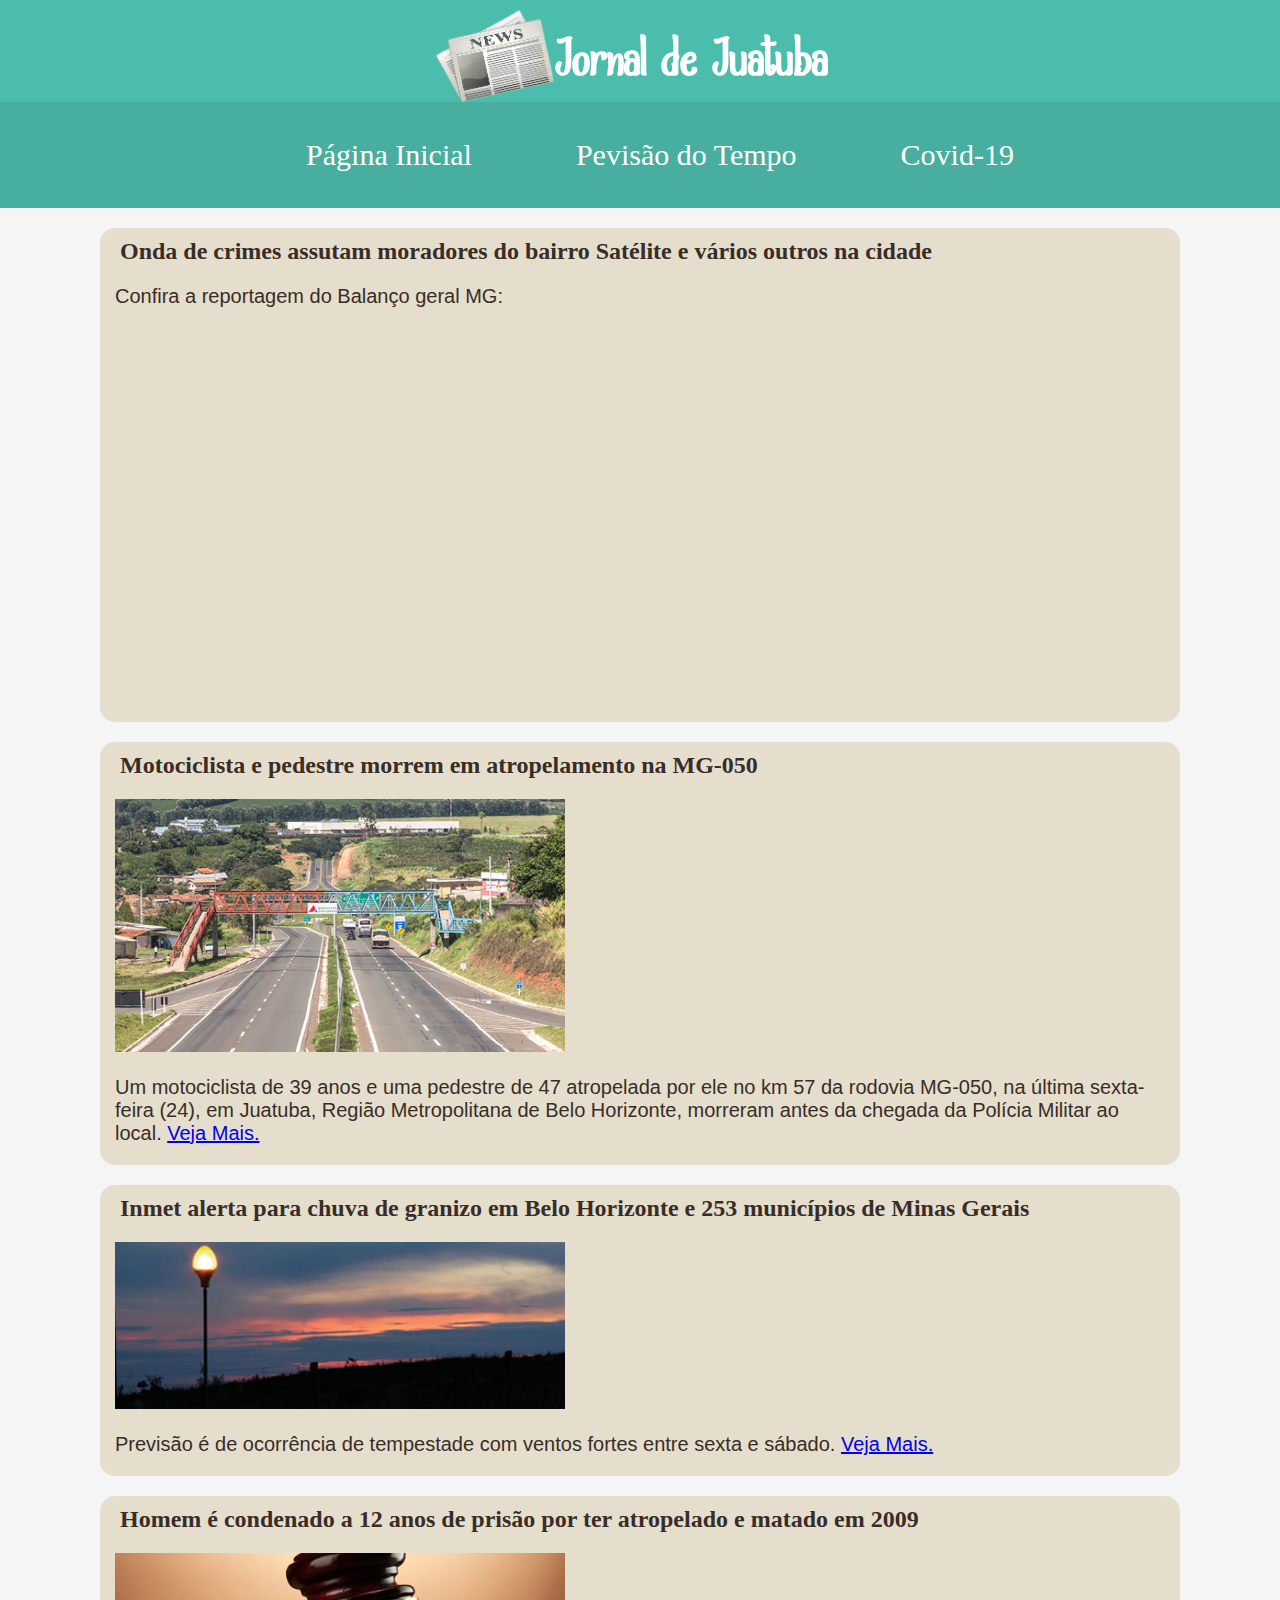
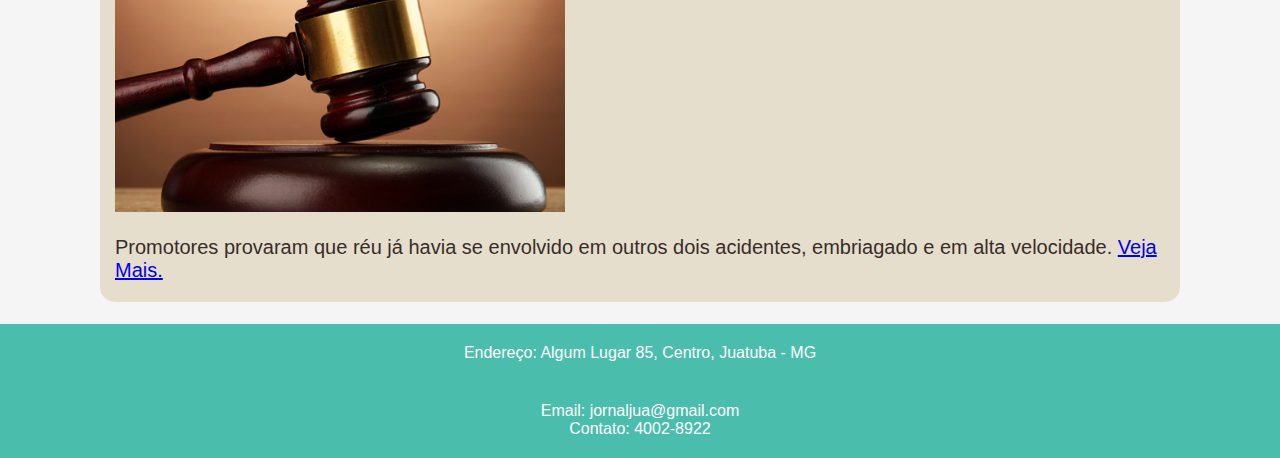
<file: index.html>
<!DOCTYPE html>
<html>
    <head>
        <meta charset="UTF-8">
        <link rel="stylesheet" href="style.css">
        <link href="https://fonts.googleapis.com/css2?family=Amatic+SC&amp;display=swap" rel="stylesheet">
        <link rel="icon" href="imagens/logo.png">
        <title>Jornal de Juatuba</title>
    </head>
    
    <body>
        <header>
            <img id="news" src="imagens/news.png">
            <h1>
                Jornal de Juatuba
            </h1>
            <nav>
                <ul>
                    <li>
                        <a href="index.html">Página Inicial</a>
                    </li>
                    <li>
                        <a href="paginas/clima.html">Pevisão do Tempo</a>
                    </li>
                    <li>
                        <a href="paginas/covid-19.html">Covid-19</a>
                    </li>
                </ul>
            </nav>
        </header>
    
        <main>
            <article>
                <h2>Onda de crimes assutam moradores do bairro Satélite e vários outros na cidade</h2>
                <p>
                    Confira a reportagem do Balanço geral MG:
                </p>
                <iframe width="930" height="523" src="https://www.youtube.com/embed/gdrjFFCtIH8" title="YouTube video player" frameborder="0" allow="accelerometer; autoplay; clipboard-write; encrypted-media; gyroscope; picture-in-picture" allowfullscreen></iframe>
            </article>
            <section>
                <h2>Motociclista e pedestre morrem em atropelamento na MG-050</h2>
                <img class="noticia" src="imagens/mg-40.png">
                <p>
                    Um motociclista de 39 anos e uma pedestre de 47 atropelada por ele no km 57 da rodovia MG-050, 
                    na última sexta-feira (24), em Juatuba, Região Metropolitana de Belo Horizonte, 
                    morreram antes da chegada da Polícia Militar ao local. <a href="paginas/noticia1.html">Veja Mais.</a>
                </p>
            </section>
            <article>
                <h2>Inmet alerta para chuva de granizo em Belo Horizonte e 253 municípios de Minas Gerais</h2>
                <img class="noticia" src="imagens/chuvas.png">
                <p>
                    Previsão é de ocorrência de tempestade com ventos fortes entre sexta e sábado. <a href="paginas/noticia2.html">Veja Mais.</a>
                </p>
            </article>
            <section>
                <h2>Homem é condenado a 12 anos de prisão por ter atropelado e matado em 2009</h2>
                <img class="noticia" src="imagens/culpado.png">
                <p>
                    Promotores provaram que réu já havia se envolvido em outros dois acidentes, embriagado e em alta velocidade.
                    <a href="paginas/noticia3.html">Veja Mais.</a>
                </p>
            </section>
        </main>
        <footer>
            <p class="cabeçalho">
                Endereço: Algum Lugar 85, Centro, Juatuba - MG
            </p>
            <p class="cabeçalho">
                Email: jornaljua@gmail.com
                <br>
                Contato: 4002-8922
            </p>
        </footer>
    </body>
</html>
</file>
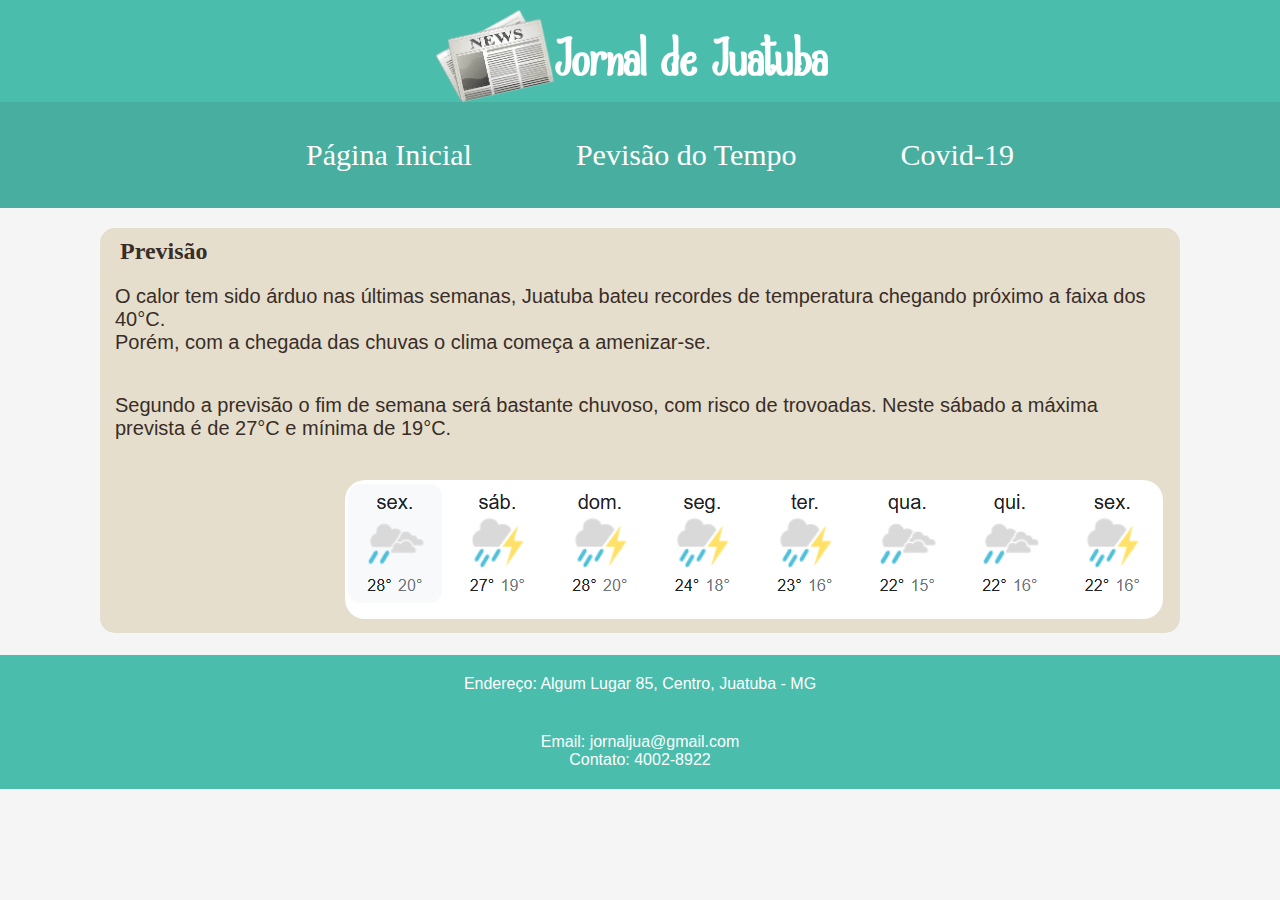
<file: paginas/clima.html>
<!DOCTYPE html>
<html>
    <head>
        <meta charset="UTF-8">
        <link rel="stylesheet" href="../style.css">
        <link href="https://fonts.googleapis.com/css2?family=Amatic+SC&amp;display=swap" rel="stylesheet">
        <link rel="icon" href="../imagens/tempo.png">
        <title>Previsão do Tempo</title>
    </head>
    
    <body>
        <header>
            <img id="news" src="../imagens/news.png">
            <h1>
                Jornal de Juatuba
            </h1>
            <nav>
                <ul>
                    <li>
                        <a href="../index.html">Página Inicial</a>
                    </li>
                    <li>
                        <a href="clima.html">Pevisão do Tempo</a>
                    </li>
                    <li>
                        <a href="covid-19.html">Covid-19</a>
                    </li>
                </ul>
            </nav>
        </header>
        <main>
            <article>
                <h2>Previsão</h2>
                <p>
                    O calor tem sido árduo nas últimas semanas, Juatuba bateu recordes de temperatura chegando próximo a faixa dos 40°C.
                    <br>
                    Porém, com a chegada das chuvas o clima começa a amenizar-se.
                </p>
                <p>
                    Segundo a previsão o fim de semana será bastante chuvoso, com risco de trovoadas. Neste sábado a máxima prevista é de 27°C
                    e mínima de 19°C.
                </p>
                <img src="../imagens/previsão.png" id="chuva">
            </article>
        </main>
        
        <footer>
            <p class="cabeçalho">
                Endereço: Algum Lugar 85, Centro, Juatuba - MG
            </p>
            <p class="cabeçalho">
                Email: jornaljua@gmail.com
                <br>
                Contato: 4002-8922
            </p>
        </footer>
    </body>
</html>
</file>
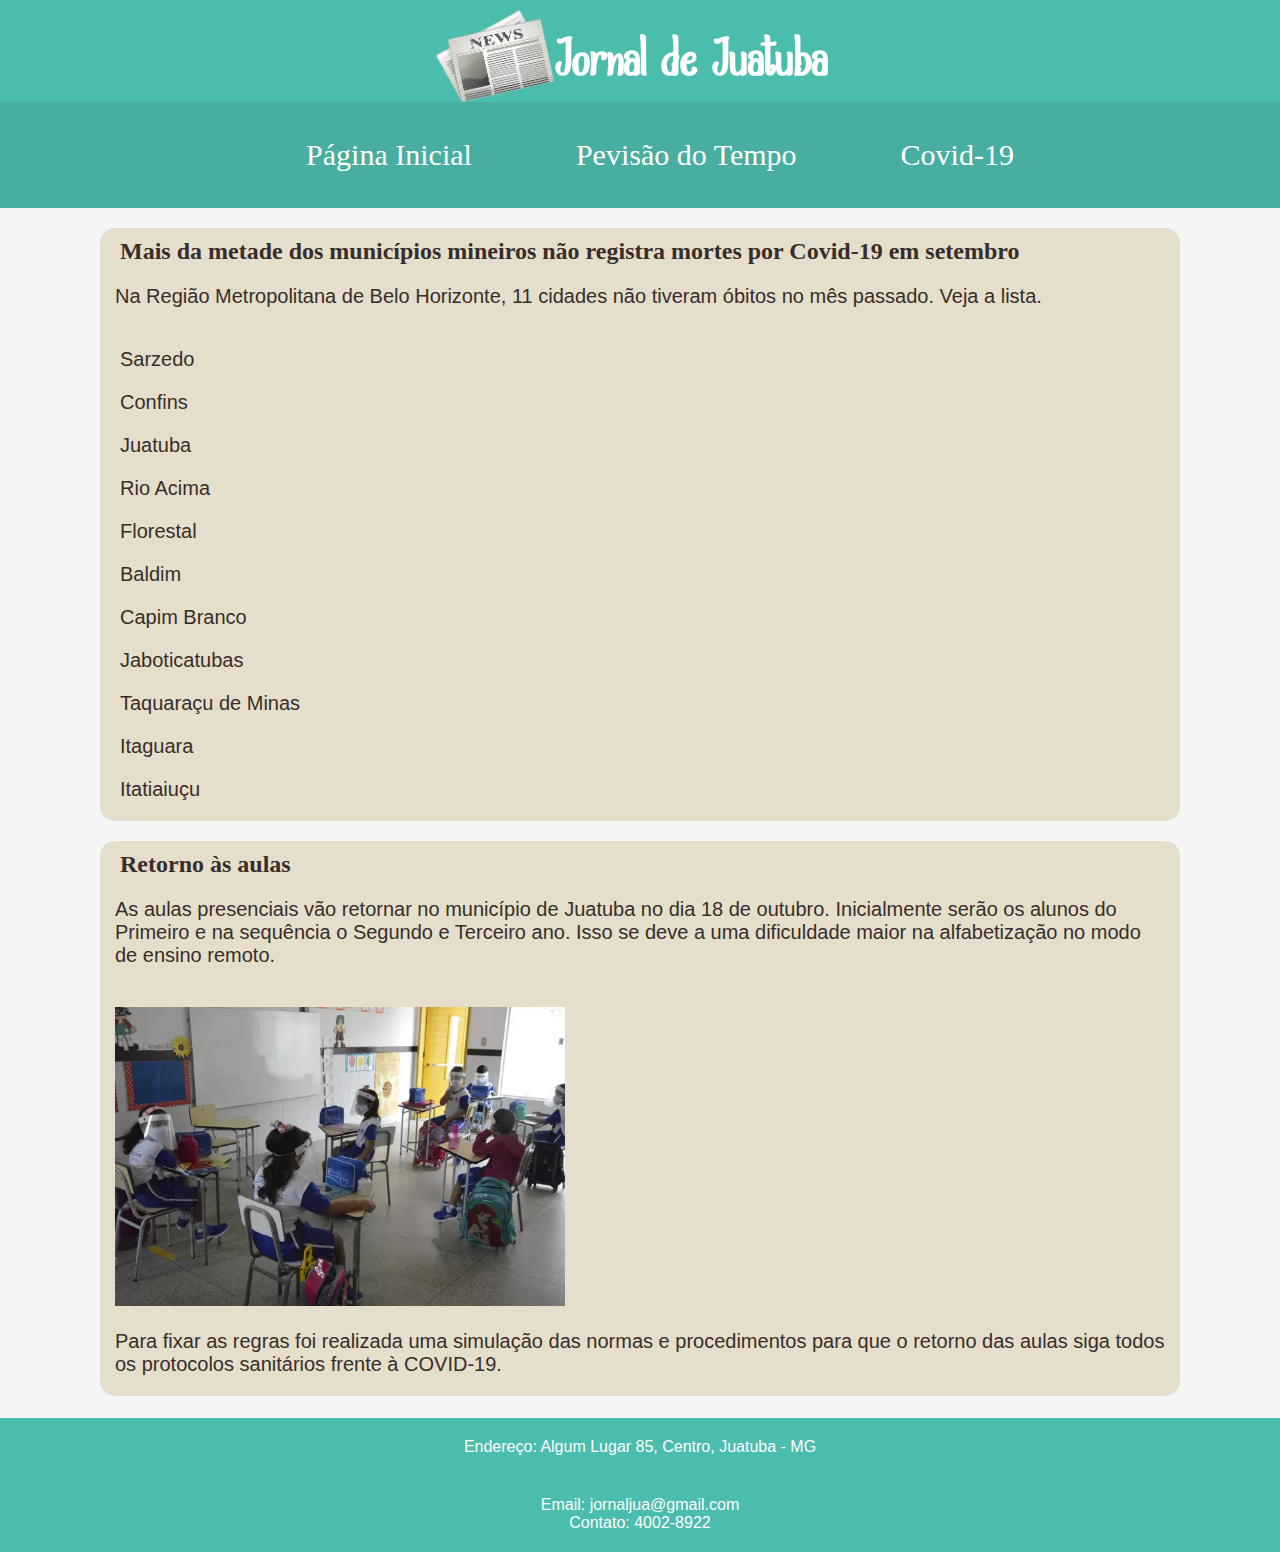
<file: paginas/covid-19.html>
<!DOCTYPE html>
<html>
    <head>
        <meta charset="UTF-8">
        <link rel="stylesheet" href="../style.css">
        <link href="https://fonts.googleapis.com/css2?family=Amatic+SC&amp;display=swap" rel="stylesheet">
        <link rel="icon" href="../imagens/corona.png">
        <title>Covid-19</title>
    </head>
    
    <body>
        <header>
            <img id="news" src="../imagens/news.png">
            <h1>
                Jornal de Juatuba
            </h1>
            <nav>
                <ul>
                    <li>
                        <a href="../index.html">Página Inicial</a>
                    </li>
                    <li>
                        <a href="clima.html">Pevisão do Tempo</a>
                    </li>
                    <li>
                        <a href="covid-19.html">Covid-19</a>
                    </li>
                </ul>
            </nav>
        </header>
        <main>
            <article>
                <h2>
                    Mais da metade dos municípios mineiros não registra mortes por Covid-19 em setembro
                </h2>
                <p>
                    Na Região Metropolitana de Belo Horizonte, 11 cidades não tiveram óbitos no mês passado. Veja a lista.
                </p>
                    <li>
                        Sarzedo
                    </li>
                    <li>
                        Confins
                    </li>
                    <li>
                        Juatuba
                    </li>
                    <li>
                        Rio Acima
                    </li>
                    <li>
                        Florestal
                    </li>
                    <li>
                        Baldim
                    </li>
                    <li>
                        Capim Branco
                    </li>
                    <li>
                        Jaboticatubas
                    </li>
                    <li>
                        Taquaraçu de Minas
                    </li>
                    <li>
                        Itaguara
                    </li>
                    <li>
                        Itatiaiuçu
                    </li>
            </article>
            <article>
                <h2>Retorno às aulas</h2>
                <p>
                    As aulas presenciais vão retornar no município de Juatuba no dia 18 de outubro. Inicialmente serão os alunos do 
                    Primeiro e na sequência o Segundo e Terceiro ano. Isso se deve a uma dificuldade maior na alfabetização no modo de ensino 
                    remoto.
                </p>
                <img class="noticia" src="../imagens/aulaspresenciais.png" alt="">
                <p>
                    Para fixar as regras foi realizada uma simulação das normas e procedimentos para que o retorno das aulas siga 
                    todos os protocolos sanitários frente à COVID-19. 

                </p>
            </article>
        </main>
        <footer>
            <p class="cabeçalho">
                Endereço: Algum Lugar 85, Centro, Juatuba - MG
            </p>
            <p class="cabeçalho">
                Email: jornaljua@gmail.com
                <br>
                Contato: 4002-8922
            </p>
        </footer>
    </body>
</html>
</file>
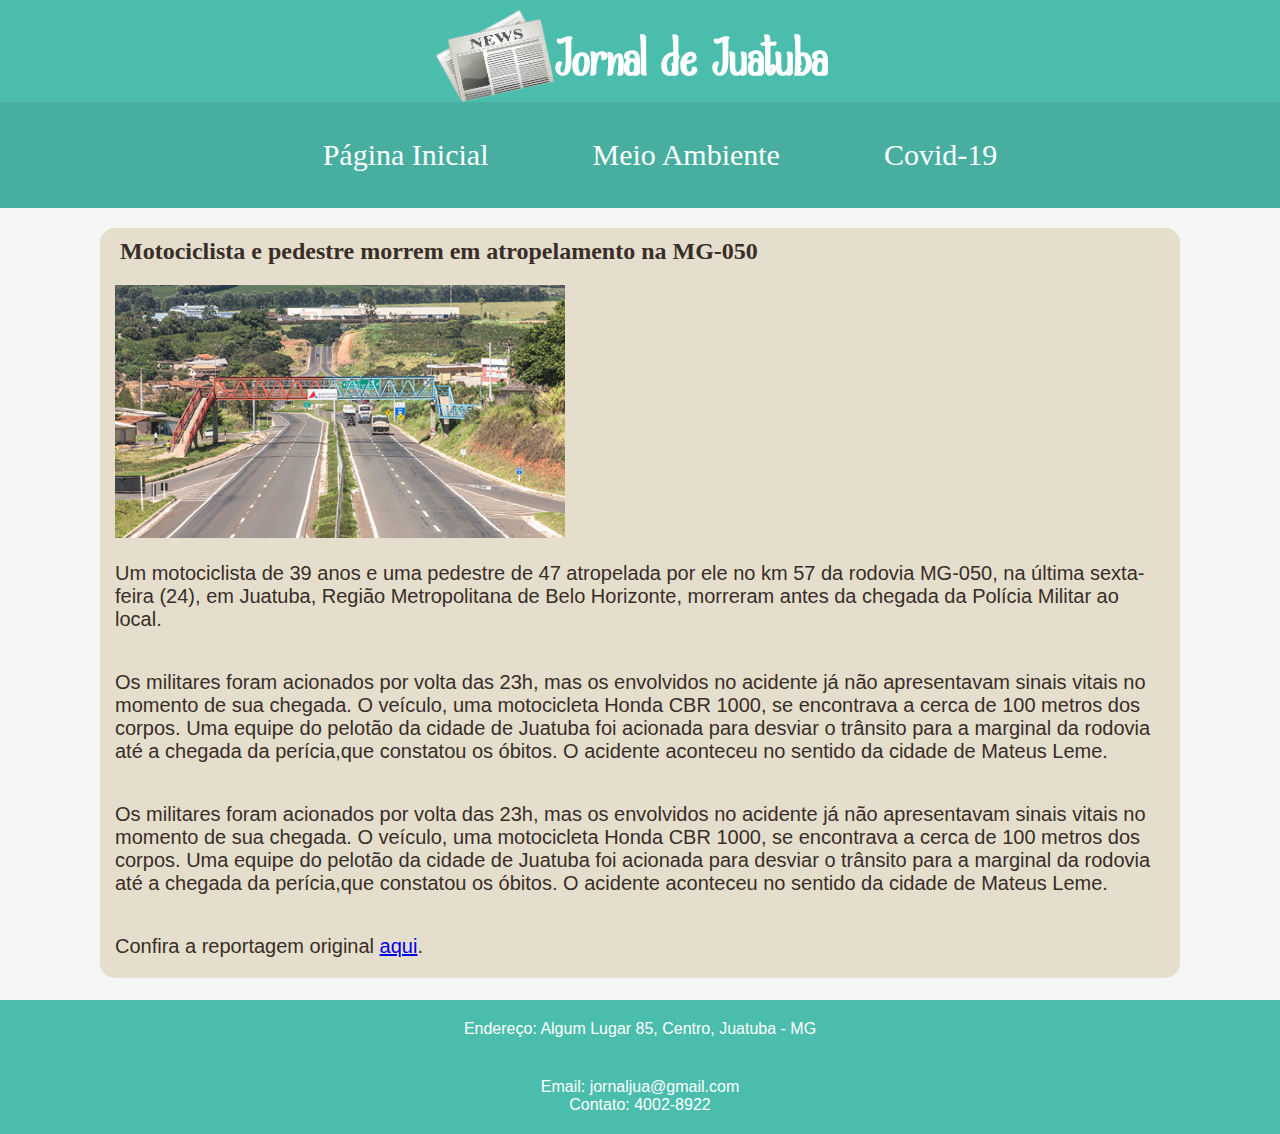
<file: paginas/noticia1.html>
<!DOCTYPE html>
<html>
    <head>
        <meta charset="UTF-8">
        <link rel="stylesheet" href="../style.css">
        <link href="https://fonts.googleapis.com/css2?family=Amatic+SC&amp;display=swap" rel="stylesheet">
        <title>Motociclista e pedestre morrem em atropelamento na MG-050</title>
    </head>
    
    <body>
        <header>
            <img id="news" src="../imagens/news.png">
            <h1>
                Jornal de Juatuba
            </h1>
            <nav>
                <ul>
                    <li>
                        <a href="../index.html">Página Inicial</a>
                    </li>
                    <li>
                        <a href="meioambiente.html">Meio Ambiente</a>
                    </li>
                    <li>
                        <a href="covid-19.html">Covid-19</a>
                    </li>
                </ul>
            </nav>
        </header>
        </header>
        <main>
            <article>
                <h2>Motociclista e pedestre morrem em atropelamento na MG-050</h2>
                <img class="noticia" src="../imagens/mg-40.png">
                <p>
                    Um motociclista de 39 anos e uma pedestre de 47 atropelada por ele no km 57 da rodovia MG-050, 
                    na última sexta-feira (24), em Juatuba, Região Metropolitana de Belo Horizonte, 
                    morreram antes da chegada da Polícia Militar ao local.
                </p>
                <p>
                    Os militares foram acionados por volta das 23h, mas os envolvidos no acidente já não apresentavam sinais vitais no 
                    momento de sua chegada. O veículo, uma motocicleta Honda CBR 1000, se encontrava a cerca de 100 metros dos corpos. 
                    Uma equipe do pelotão da cidade de Juatuba foi acionada para desviar o trânsito para a marginal da rodovia até a 
                    chegada da perícia,que constatou os óbitos. O acidente aconteceu no sentido da cidade de Mateus Leme.
                </p>
                <p>
                    Os militares foram acionados por volta das 23h, mas os envolvidos no acidente já não apresentavam sinais vitais no 
                    momento de sua chegada. O veículo, uma motocicleta Honda CBR 1000, se encontrava a cerca de 100 metros dos corpos. 
                    Uma equipe do pelotão da cidade de Juatuba foi acionada para desviar o trânsito para a marginal da rodovia até a 
                    chegada da perícia,que constatou os óbitos. O acidente aconteceu no sentido da cidade de Mateus Leme.
                </p>
                <p>
                    Confira a reportagem original <a href="https://www.hojeemdia.com.br/horizontes/motociclista-e-pedestre-morrem-em-atropelamento-na-mg-050-1.855858" target="_blank">aqui</a>.
                </p>
            </article>
        </main>
        <footer>
            <p class="cabeçalho">
                Endereço: Algum Lugar 85, Centro, Juatuba - MG
            </p>
            <p class="cabeçalho">
                Email: jornaljua@gmail.com
                <br>
                Contato: 4002-8922
            </p>
        </footer>
    </body>
</html>
</file>
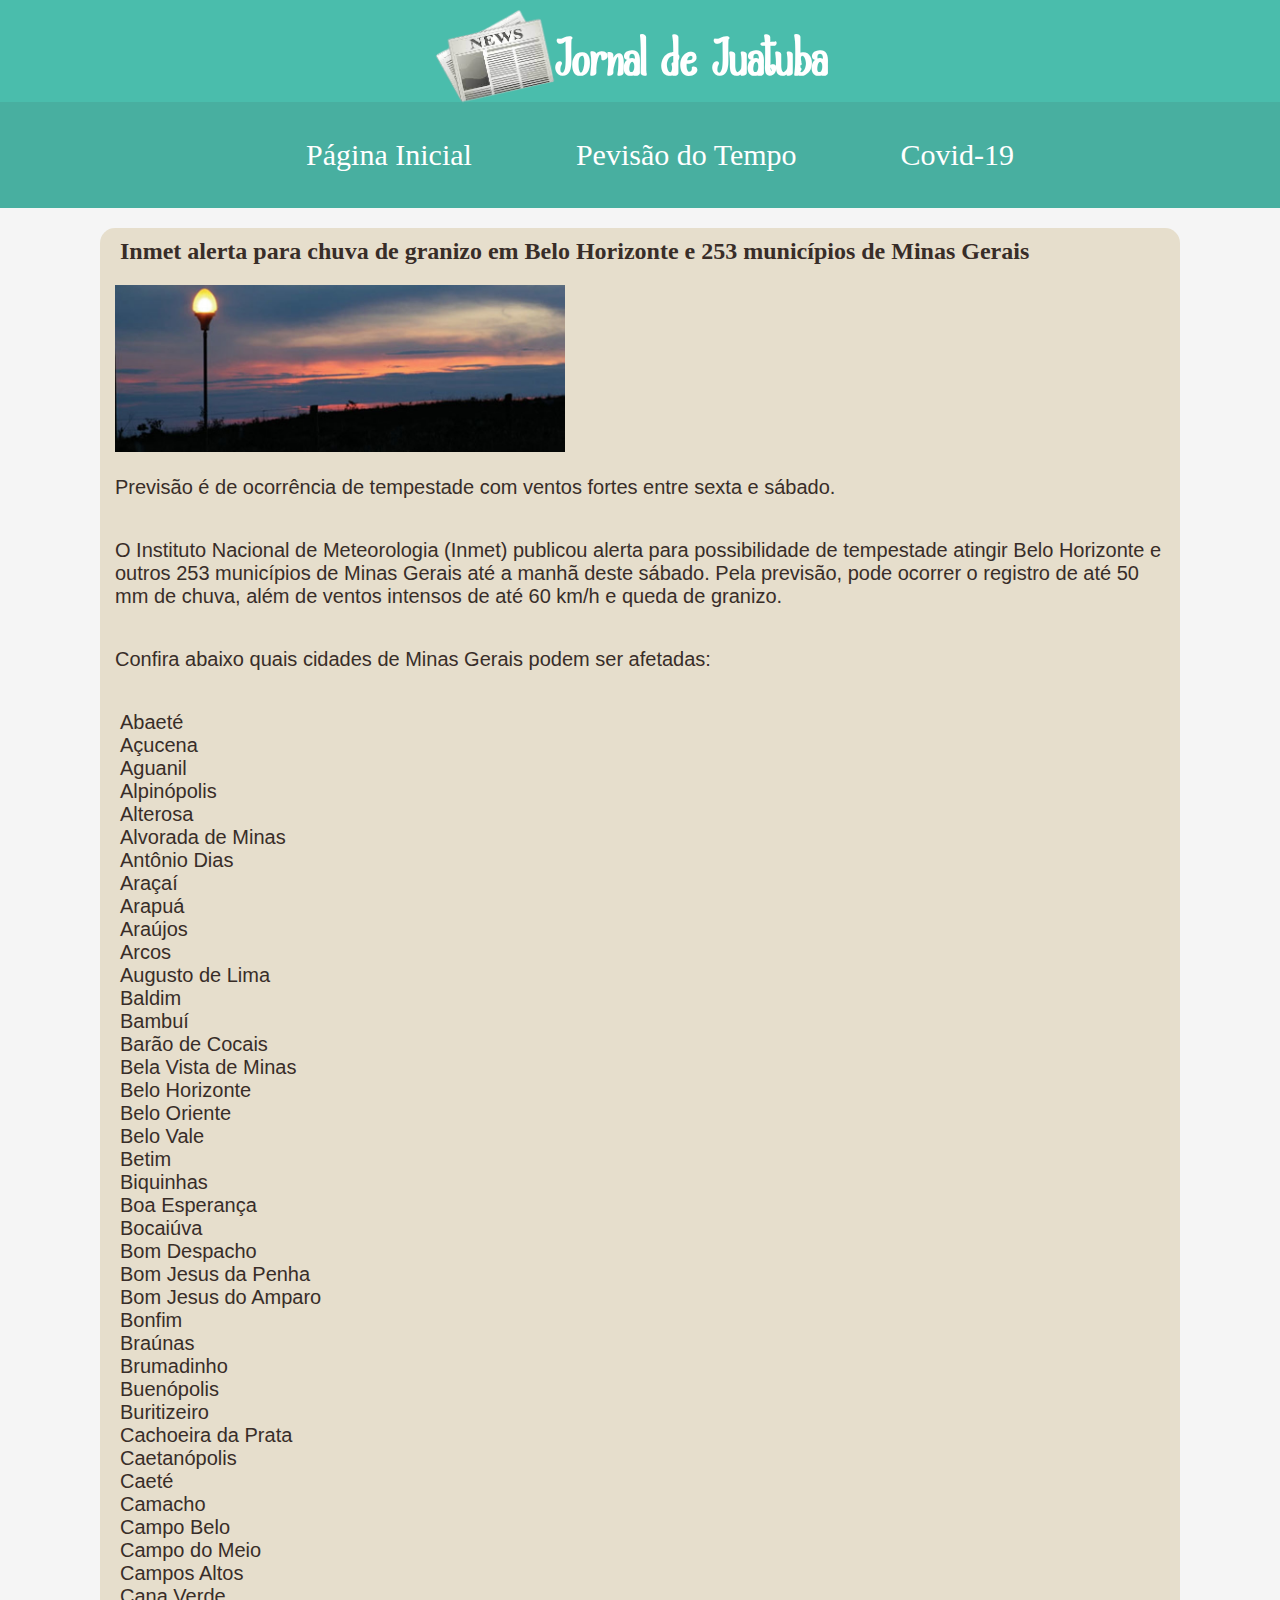
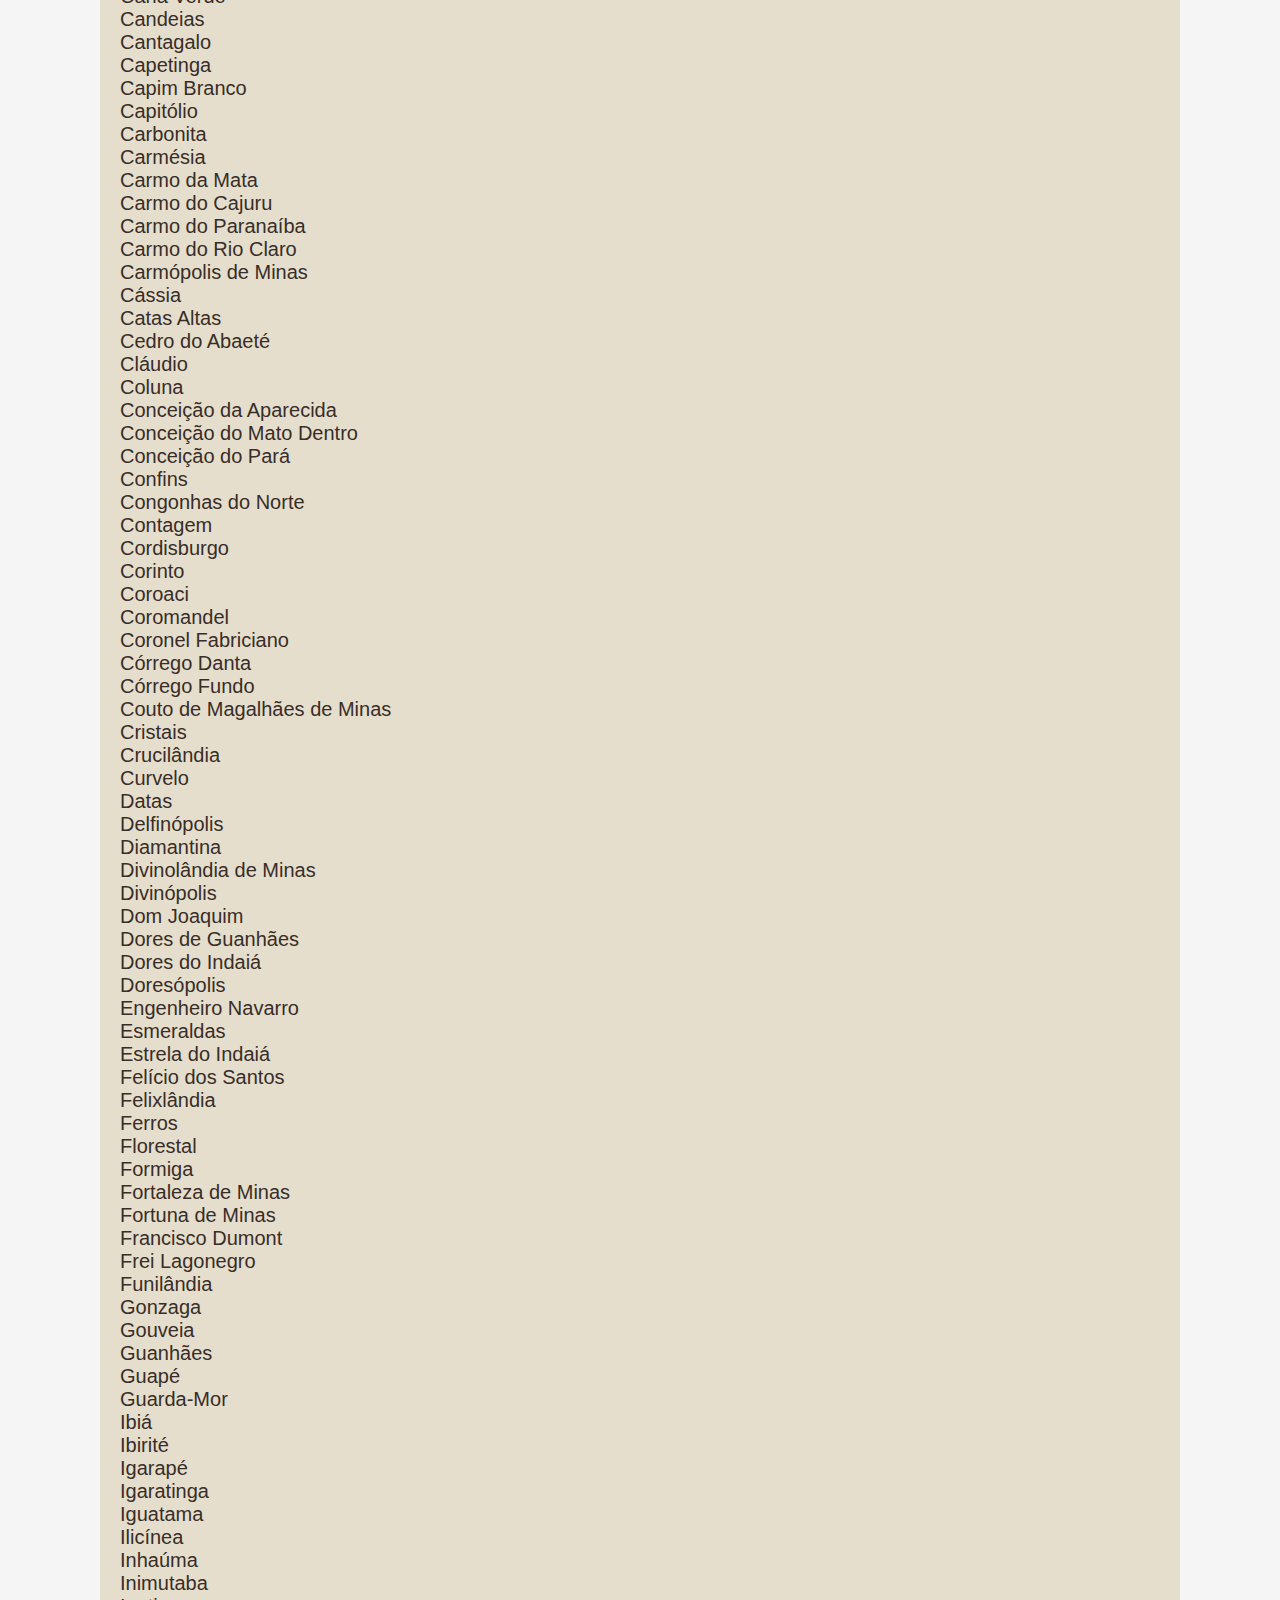
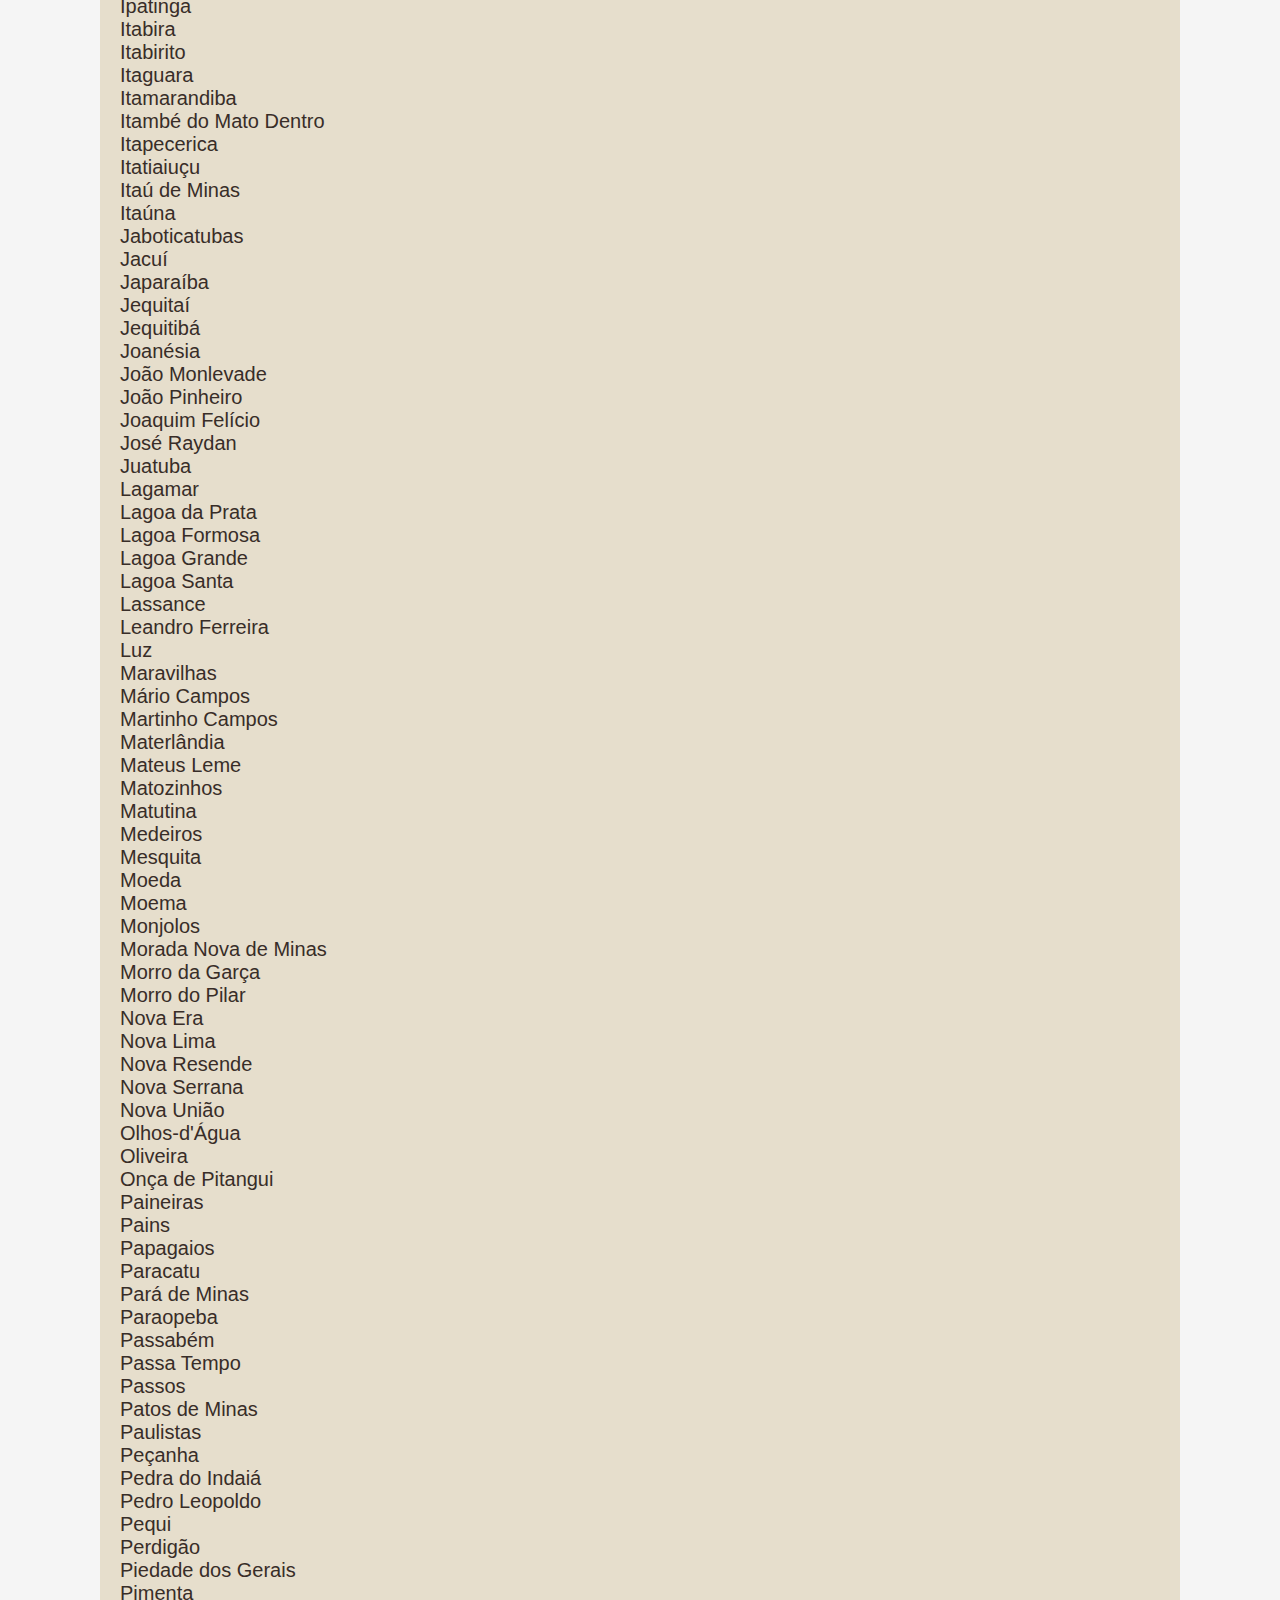
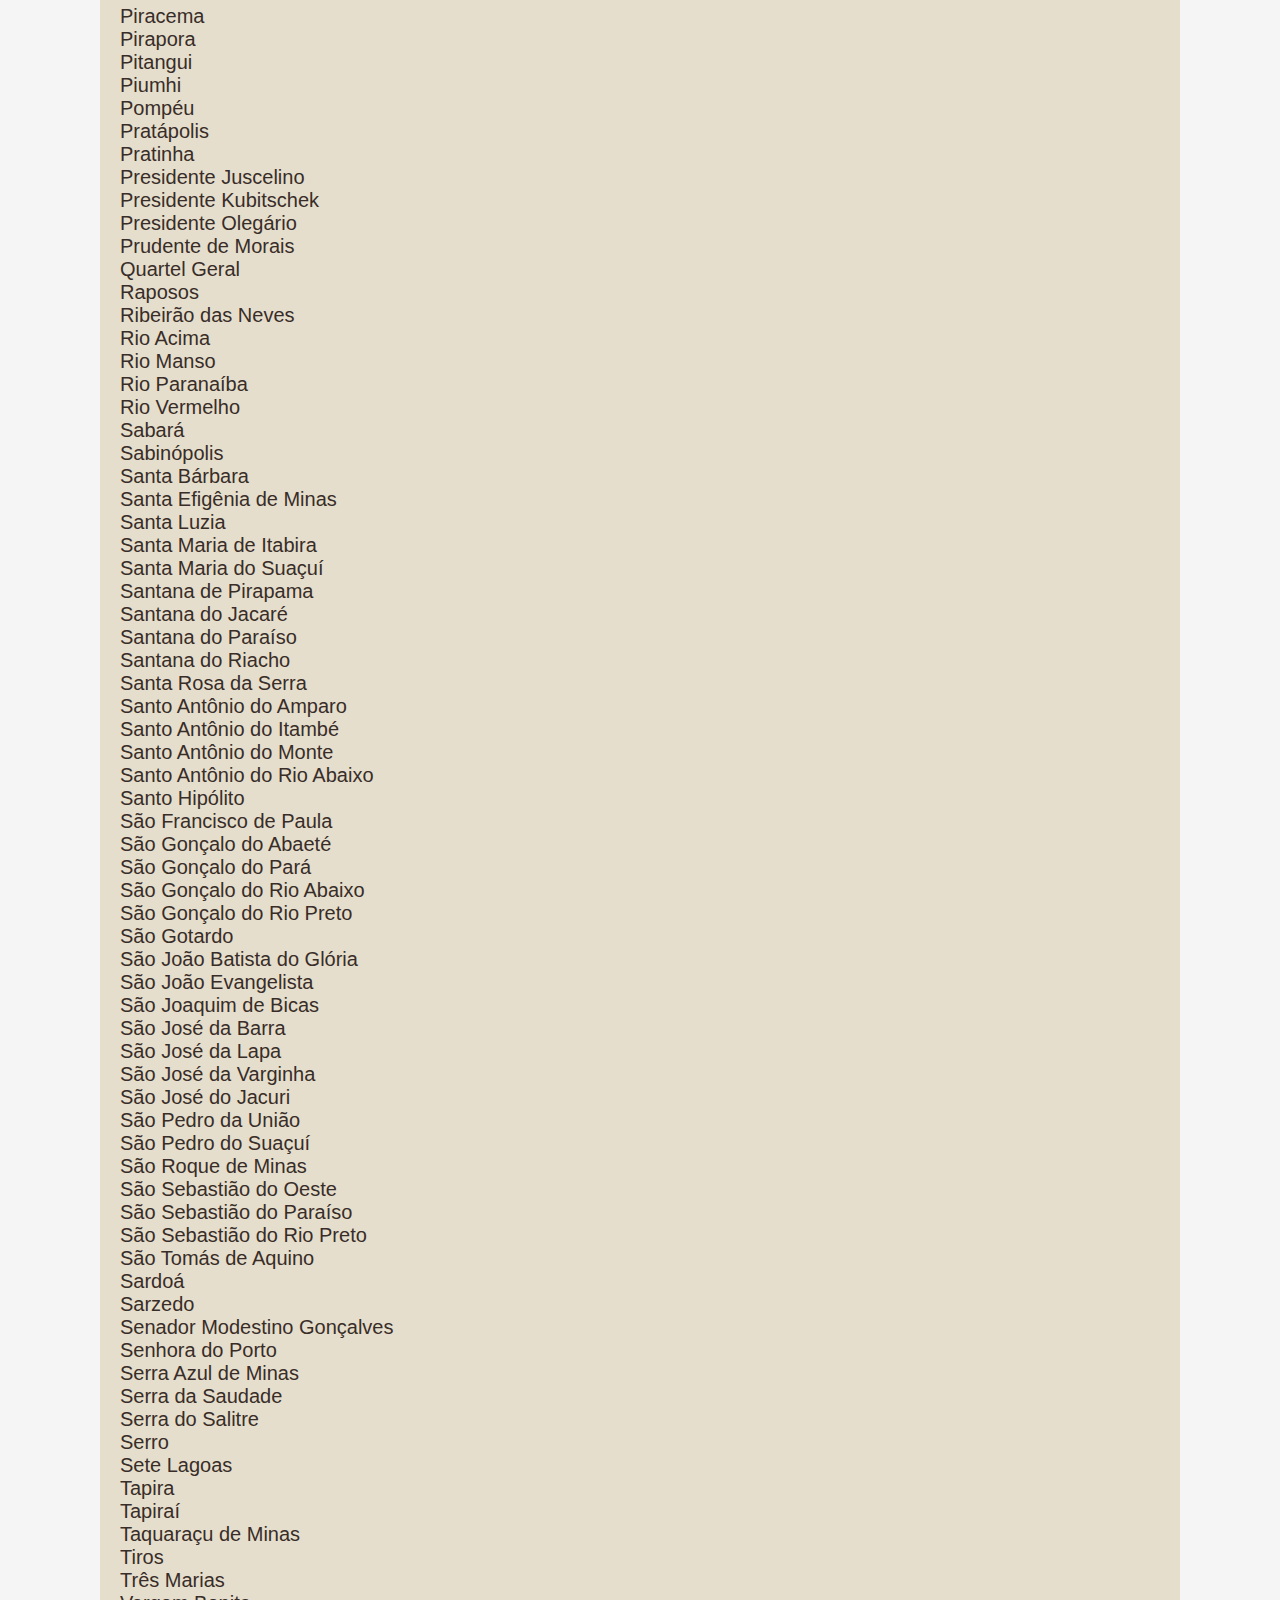
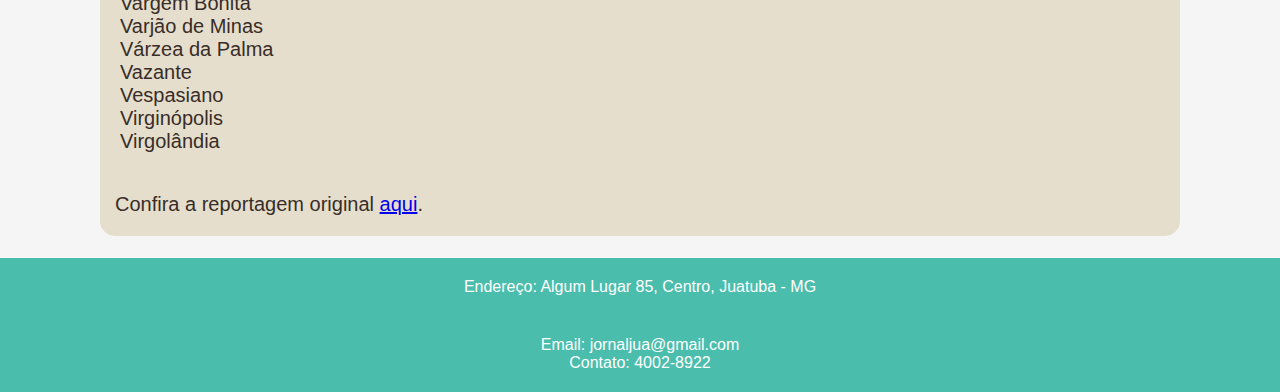
<file: paginas/noticia2.html>
<!DOCTYPE html>
<html>
    <head>
        <meta charset="UTF-8">
        <link rel="stylesheet" href="../style.css">
        <link href="https://fonts.googleapis.com/css2?family=Amatic+SC&amp;display=swap" rel="stylesheet">
        <title>Inmet alerta para chuva de granizo em Belo Horizonte e 253 municípios de Minas Gerais</title>
    </head>
    
    <body>
        <header>
            <img id="news" src="../imagens/news.png">
            <h1>
                Jornal de Juatuba
            </h1>
            <nav>
                <ul>
                    <li>
                        <a href="../index.html">Página Inicial</a>
                    </li>
                    <li>
                        <a href="clima.html">Pevisão do Tempo</a>
                    </li>
                    <li>
                        <a href="covid-19.html">Covid-19</a>
                    </li>
                </ul>
            </nav>
        </header>
        <main>
            <article>
                <h2>Inmet alerta para chuva de granizo em Belo Horizonte e 253 municípios de Minas Gerais</h2>
                <img class="noticia" src="../imagens/chuvas.png">
                <p>
                    Previsão é de ocorrência de tempestade com ventos fortes entre sexta e sábado.
                </p>
                <p>
                    O Instituto Nacional de Meteorologia (Inmet) publicou alerta para possibilidade de tempestade atingir Belo Horizonte e outros 253 municípios 
                    de Minas Gerais até a manhã deste sábado. 
                    Pela previsão, pode ocorrer o registro de até 50 mm de chuva, além de ventos intensos de até 60 km/h e queda de granizo.
                </p>
                <p>
                    Confira abaixo quais cidades de Minas Gerais podem ser afetadas:
                </p>
                <li>
                    Abaeté<br>
                    Açucena<br>
                    Aguanil<br>
                    Alpinópolis<br>
                    Alterosa<br>
                    Alvorada de Minas<br>
                    Antônio Dias<br>
                    Araçaí<br>
                    Arapuá<br>
                    Araújos<br>
                    Arcos<br>
                    Augusto de Lima<br>
                    Baldim<br>
                    Bambuí<br>
                    Barão de Cocais<br>
                    Bela Vista de Minas<br>
                    Belo Horizonte<br>
                    Belo Oriente<br>
                    Belo Vale<br>
                    Betim<br>
                    Biquinhas<br>
                    Boa Esperança<br>
                    Bocaiúva<br>
                    Bom Despacho<br>
                    Bom Jesus da Penha<br>
                    Bom Jesus do Amparo<br>
                    Bonfim<br>
                    Braúnas<br>
                    Brumadinho<br>
                    Buenópolis<br>
                    Buritizeiro<br>
                    Cachoeira da Prata<br>
                    Caetanópolis<br>
                    Caeté<br>
                    Camacho<br>
                    Campo Belo<br>
                    Campo do Meio<br>
                    Campos Altos<br>
                    Cana Verde<br>
                    Candeias<br>
                    Cantagalo<br>
                    Capetinga<br>
                    Capim Branco<br>
                    Capitólio<br>
                    Carbonita<br>
                    Carmésia<br>
                    Carmo da Mata<br>
                    Carmo do Cajuru<br>
                    Carmo do Paranaíba<br>
                    Carmo do Rio Claro<br>
                    Carmópolis de Minas<br>
                    Cássia<br>
                    Catas Altas<br>
                    Cedro do Abaeté<br>
                    Cláudio<br>
                    Coluna<br>
                    Conceição da Aparecida<br>
                    Conceição do Mato Dentro<br>
                    Conceição do Pará<br>
                    Confins<br>
                    Congonhas do Norte<br>
                    Contagem<br>
                    Cordisburgo<br>
                    Corinto<br>
                    Coroaci<br>
                    Coromandel<br>
                    Coronel Fabriciano<br>
                    Córrego Danta<br>
                    Córrego Fundo<br>
                    Couto de Magalhães de Minas<br>
                    Cristais<br>
                    Crucilândia<br>
                    Curvelo<br>
                    Datas<br>
                    Delfinópolis<br>
                    Diamantina<br>
                    Divinolândia de Minas<br>
                    Divinópolis<br>
                    Dom Joaquim<br>
                    Dores de Guanhães<br>
                    Dores do Indaiá<br>
                    Doresópolis<br>
                    Engenheiro Navarro<br>
                    Esmeraldas<br>
                    Estrela do Indaiá<br>
                    Felício dos Santos<br>
                    Felixlândia<br>
                    Ferros<br>
                    Florestal<br>
                    Formiga<br>
                    Fortaleza de Minas<br>
                    Fortuna de Minas<br>
                    Francisco Dumont<br>
                    Frei Lagonegro<br>
                    Funilândia<br>
                    Gonzaga<br>
                    Gouveia<br>
                    Guanhães<br>
                    Guapé<br>
                    Guarda-Mor<br>
                    Ibiá<br>
                    Ibirité<br>
                    Igarapé<br>
                    Igaratinga<br>
                    Iguatama<br>
                    Ilicínea<br>
                    Inhaúma<br>
                    Inimutaba<br>
                    Ipatinga<br>
                    Itabira<br>
                    Itabirito<br>
                    Itaguara<br>
                    Itamarandiba<br>
                    Itambé do Mato Dentro<br>
                    Itapecerica<br>
                    Itatiaiuçu<br>
                    Itaú de Minas<br>
                    Itaúna<br>
                    Jaboticatubas<br>
                    Jacuí<br>
                    Japaraíba<br>
                    Jequitaí<br>
                    Jequitibá<br>
                    Joanésia<br>
                    João Monlevade<br>
                    João Pinheiro<br>
                    Joaquim Felício<br>
                    José Raydan<br>
                    Juatuba<br>
                    Lagamar<br>
                    Lagoa da Prata<br>
                    Lagoa Formosa<br>
                    Lagoa Grande<br>
                    Lagoa Santa<br>
                    Lassance<br>
                    Leandro Ferreira<br>
                    Luz<br>
                    Maravilhas<br>
                    Mário Campos<br>
                    Martinho Campos<br>
                    Materlândia<br>
                    Mateus Leme<br>
                    Matozinhos<br>
                    Matutina<br>
                    Medeiros<br>
                    Mesquita<br>
                    Moeda<br>
                    Moema<br>
                    Monjolos<br>
                    Morada Nova de Minas<br>
                    Morro da Garça<br>
                    Morro do Pilar<br>
                    Nova Era<br>
                    Nova Lima<br>
                    Nova Resende<br>
                    Nova Serrana<br>
                    Nova União<br>
                    Olhos-d'Água<br>
                    Oliveira<br>
                    Onça de Pitangui<br>
                    Paineiras<br>
                    Pains<br>
                    Papagaios<br>
                    Paracatu<br>
                    Pará de Minas<br>
                    Paraopeba<br>
                    Passabém<br>
                    Passa Tempo<br>
                    Passos<br>
                    Patos de Minas<br>
                    Paulistas<br>
                    Peçanha<br>
                    Pedra do Indaiá<br>
                    Pedro Leopoldo<br>
                    Pequi<br>
                    Perdigão<br>
                    Piedade dos Gerais<br>
                    Pimenta<br>
                    Piracema<br>
                    Pirapora<br>
                    Pitangui<br>
                    Piumhi<br>
                    Pompéu<br>
                    Pratápolis<br>
                    Pratinha<br>
                    Presidente Juscelino<br>
                    Presidente Kubitschek<br>
                    Presidente Olegário<br>
                    Prudente de Morais<br>
                    Quartel Geral<br>
                    Raposos<br>
                    Ribeirão das Neves<br>
                    Rio Acima<br>
                    Rio Manso<br>
                    Rio Paranaíba<br>
                    Rio Vermelho<br>
                    Sabará<br>
                    Sabinópolis<br>
                    Santa Bárbara<br>
                    Santa Efigênia de Minas<br>
                    Santa Luzia<br>
                    Santa Maria de Itabira<br>
                    Santa Maria do Suaçuí<br>
                    Santana de Pirapama<br>
                    Santana do Jacaré<br>
                    Santana do Paraíso<br>
                    Santana do Riacho<br>
                    Santa Rosa da Serra<br>
                    Santo Antônio do Amparo<br>
                    Santo Antônio do Itambé<br>
                    Santo Antônio do Monte<br>
                    Santo Antônio do Rio Abaixo<br>
                    Santo Hipólito<br>
                    São Francisco de Paula<br>
                    São Gonçalo do Abaeté<br>
                    São Gonçalo do Pará<br>
                    São Gonçalo do Rio Abaixo<br>
                    São Gonçalo do Rio Preto<br>
                    São Gotardo<br>
                    São João Batista do Glória<br>
                    São João Evangelista<br>
                    São Joaquim de Bicas<br>
                    São José da Barra<br>
                    São José da Lapa<br>
                    São José da Varginha<br>
                    São José do Jacuri<br>
                    São Pedro da União<br>
                    São Pedro do Suaçuí<br>
                    São Roque de Minas<br>
                    São Sebastião do Oeste<br>
                    São Sebastião do Paraíso<br>
                    São Sebastião do Rio Preto<br>
                    São Tomás de Aquino<br>
                    Sardoá<br>
                    Sarzedo<br>
                    Senador Modestino Gonçalves<br>
                    Senhora do Porto<br>
                    Serra Azul de Minas<br>
                    Serra da Saudade<br>
                    Serra do Salitre<br>
                    Serro<br>
                    Sete Lagoas<br>
                    Tapira<br>
                    Tapiraí<br>
                    Taquaraçu de Minas<br>
                    Tiros<br>
                    Três Marias<br>
                    Vargem Bonita<br>
                    Varjão de Minas<br>
                    Várzea da Palma<br>
                    Vazante<br>
                    Vespasiano<br>
                    Virginópolis<br>
                    Virgolândia
                </li>
                <p>
                    Confira a reportagem original <a target="blank" href="https://www.itatiaia.com.br/noticia/inmet-alerta-para-chuva-de-granizo-em-belo-horizonte-e-253-municipios-de-minas-gerais">aqui</a>.
                </p>
            </article>
        </main>
        <footer>
            <p class="cabeçalho">
                Endereço: Algum Lugar 85, Centro, Juatuba - MG
            </p>
            <p class="cabeçalho">
                Email: jornaljua@gmail.com
                <br>
                Contato: 4002-8922
            </p>
        </footer>
    </body>
</html>
</file>
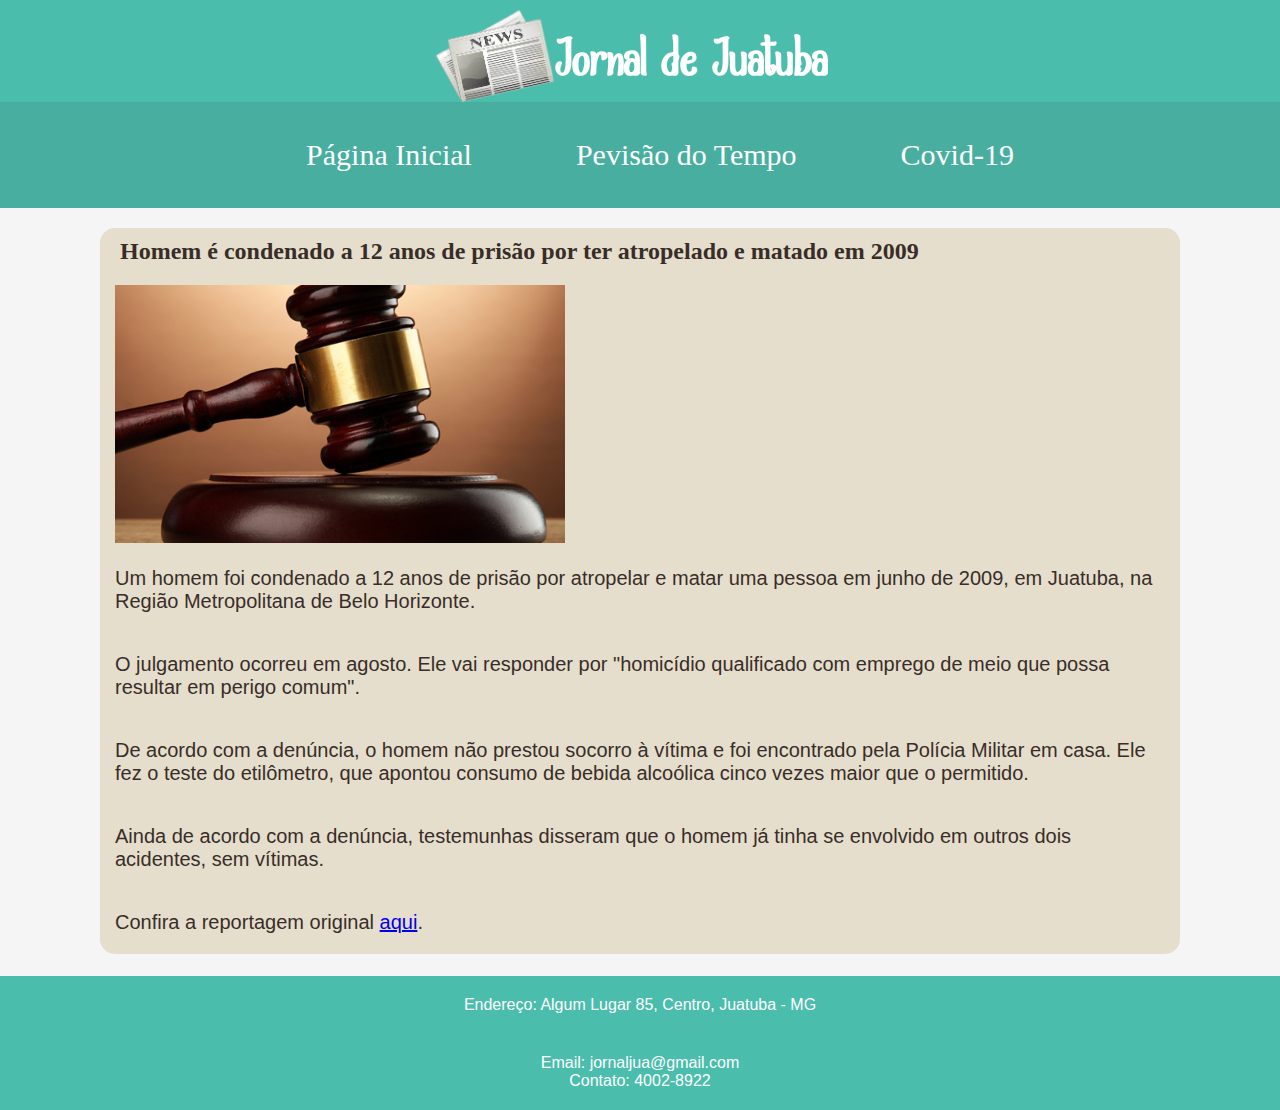
<file: paginas/noticia3.html>
<!DOCTYPE html>
<html>
    <head>
        <meta charset="UTF-8">
        <link rel="stylesheet" href="../style.css">
        <link href="https://fonts.googleapis.com/css2?family=Amatic+SC&amp;display=swap" rel="stylesheet">
        <title>Homem é condenado a 12 anos de prisão por ter atropelado e matado em 2009</title>
    </head>
    
    <body>
        <header>
            <img id="news" src="../imagens/news.png">
            <h1>
                Jornal de Juatuba
            </h1>
            <nav>
                <ul>
                    <li>
                        <a href="../index.html">Página Inicial</a>
                    </li>
                    <li>
                        <a href="clima.html">Pevisão do Tempo</a>
                    </li>
                    <li>
                        <a href="covid-19.html">Covid-19</a>
                    </li>
                </ul>
            </nav>
        </header>
        <main>
            <article>
                <h2>Homem é condenado a 12 anos de prisão por ter atropelado e matado em 2009</h2>
                <img class="noticia" src="../imagens/culpado.png">
                <p>
                    Um homem foi condenado a 12 anos de prisão por atropelar e matar uma pessoa em junho de 2009, em Juatuba, 
                    na Região Metropolitana de Belo Horizonte. 
                </p>
                <p>
                    O julgamento ocorreu em agosto. Ele vai responder por "homicídio qualificado com emprego de meio que possa resultar em 
                    perigo comum". 
                </p>
                <p>
                    De acordo com a denúncia, o homem não prestou socorro à vítima e foi encontrado pela Polícia Militar em casa. 
                    Ele fez o teste do etilômetro, que apontou consumo de bebida alcoólica cinco vezes maior que o permitido. 
                </p>
                <p>
                    Ainda de acordo com a denúncia, testemunhas disseram que o homem já tinha se envolvido em outros dois acidentes, sem vítimas. 
                </p>
                <p>
                    Confira a reportagem original <a target="blank" href="https://g1.globo.com/mg/minas-gerais/noticia/2021/09/08/justica-condena-homem-a-12-anos-de-prisao-por-atropelar-e-matar-em-juatuba-crime-foi-em-2009.ghtml">aqui</a>.
                </p>
            </article>
        </main>
        <footer>
            <p class="cabeçalho">
                Endereço: Algum Lugar 85, Centro, Juatuba - MG
            </p>
            <p class="cabeçalho">
                Email: jornaljua@gmail.com
                <br>
                Contato: 4002-8922
            </p>
        </footer>
    </body>
</html>
</file>
<file: style.css>
body{
    margin: 0%;
    background-color: whitesmoke;
}
header{
    background-color: #4ABDAC;
    margin: 0px;
}

h1{
    margin: 0px;
    padding-top: 20px;
    font-size: 55px;
    font-family: 'Valid Harmony';
    color: white;
    animation: chegar 2s cubic-bezier(0,.87,1,1.79);
}
@keyframes chegar{
    0%{
        transform: translate(1500px);
    }
    50%{
       transform: rotateY(180deg); 
    }
}

#news{
    padding-top: 10px;
    width: 120px;
    height: auto;
    float: left;
    margin-left: 34%;
    animation: surgir 2s ease;
}
@keyframes surgir{
    0% {
        transform: scale(0);
    }
    60% {
        transform: scale(0);
    }
    70% {
        transform: scale(0.5);
    }
    100% {
        transform: scale(1);
    }
}

nav{
    background-color: #48afa0;
    padding: 10px;
    margin-left: 0%;
    flex-direction: row;
    justify-content: space-around;
    text-align: center;
}

nav ul{
    text-align: center;
}

nav li{
    display: inline-block;
    padding: 10px 40px;
    margin: 0px 10px;
    transition: all 1s ease 0s;
}
nav li:hover{
    background-color: rgb(2, 68, 68);
    border-radius: 15px;
    transform: scale(1.1);
}

nav a{
    text-decoration: none;
    color: white;
    font-size: 30px;
    font-family: cursive;
    padding: 0px;
}

section{
    background-color: #e6decc;
    margin: 0px 100px;
    border-radius: 15px;
}

article{
    background-color: #e6decc;
    margin: 0px 100px;
    border-radius: 15px;
}
p{
    padding-bottom: 20px;
    padding-left: 15px;
    padding-right: 15px;
    font-size: 20px;
    color: #382d28;
    font-family: Arial, Helvetica, sans-serif;
}

h2{
    padding-top: 10px;
    padding-left: 20px;
    color: #382d28;
}

.noticia{
    padding-left: 15px;
    width: 450px;
    height: auto;
}
li{
    padding-bottom: 20px;
    padding-left: 20px;
    font-size: 20px;
    color: #382d28;
    font-family: Arial, Helvetica, sans-serif;
    list-style: none;
}
iframe{
    padding-bottom: 20px;
    padding-left: 15px;
    padding-right: 15px;
    width: 600px;
    height: 350px;
}

footer{
    background-color: #4ABDAC;
    margin: 0px;
    margin-top: 22px;
}

.cabeçalho{
    margin: 0%;
    text-align: center;
    font-size: 16px;
    padding-top: 20px;
    color: white;
}

p a:link{
    text-decoration: underline;
}
p a:visited{
    text-decoration: underline;
    color: rgba(86, 142, 168, 0.781)
}

#chuva{
    border-radius: 20px;
    margin-left: 245px;
    margin-bottom: 10px;
}

#covid{
    float: left;
}
@font-face {
    font-family: 'Valid Harmony';
    src: url(fontes/Valid\ Harmony.otf);
    src: url(fontes/Valid\ Harmony.ttf);
}
</file>
